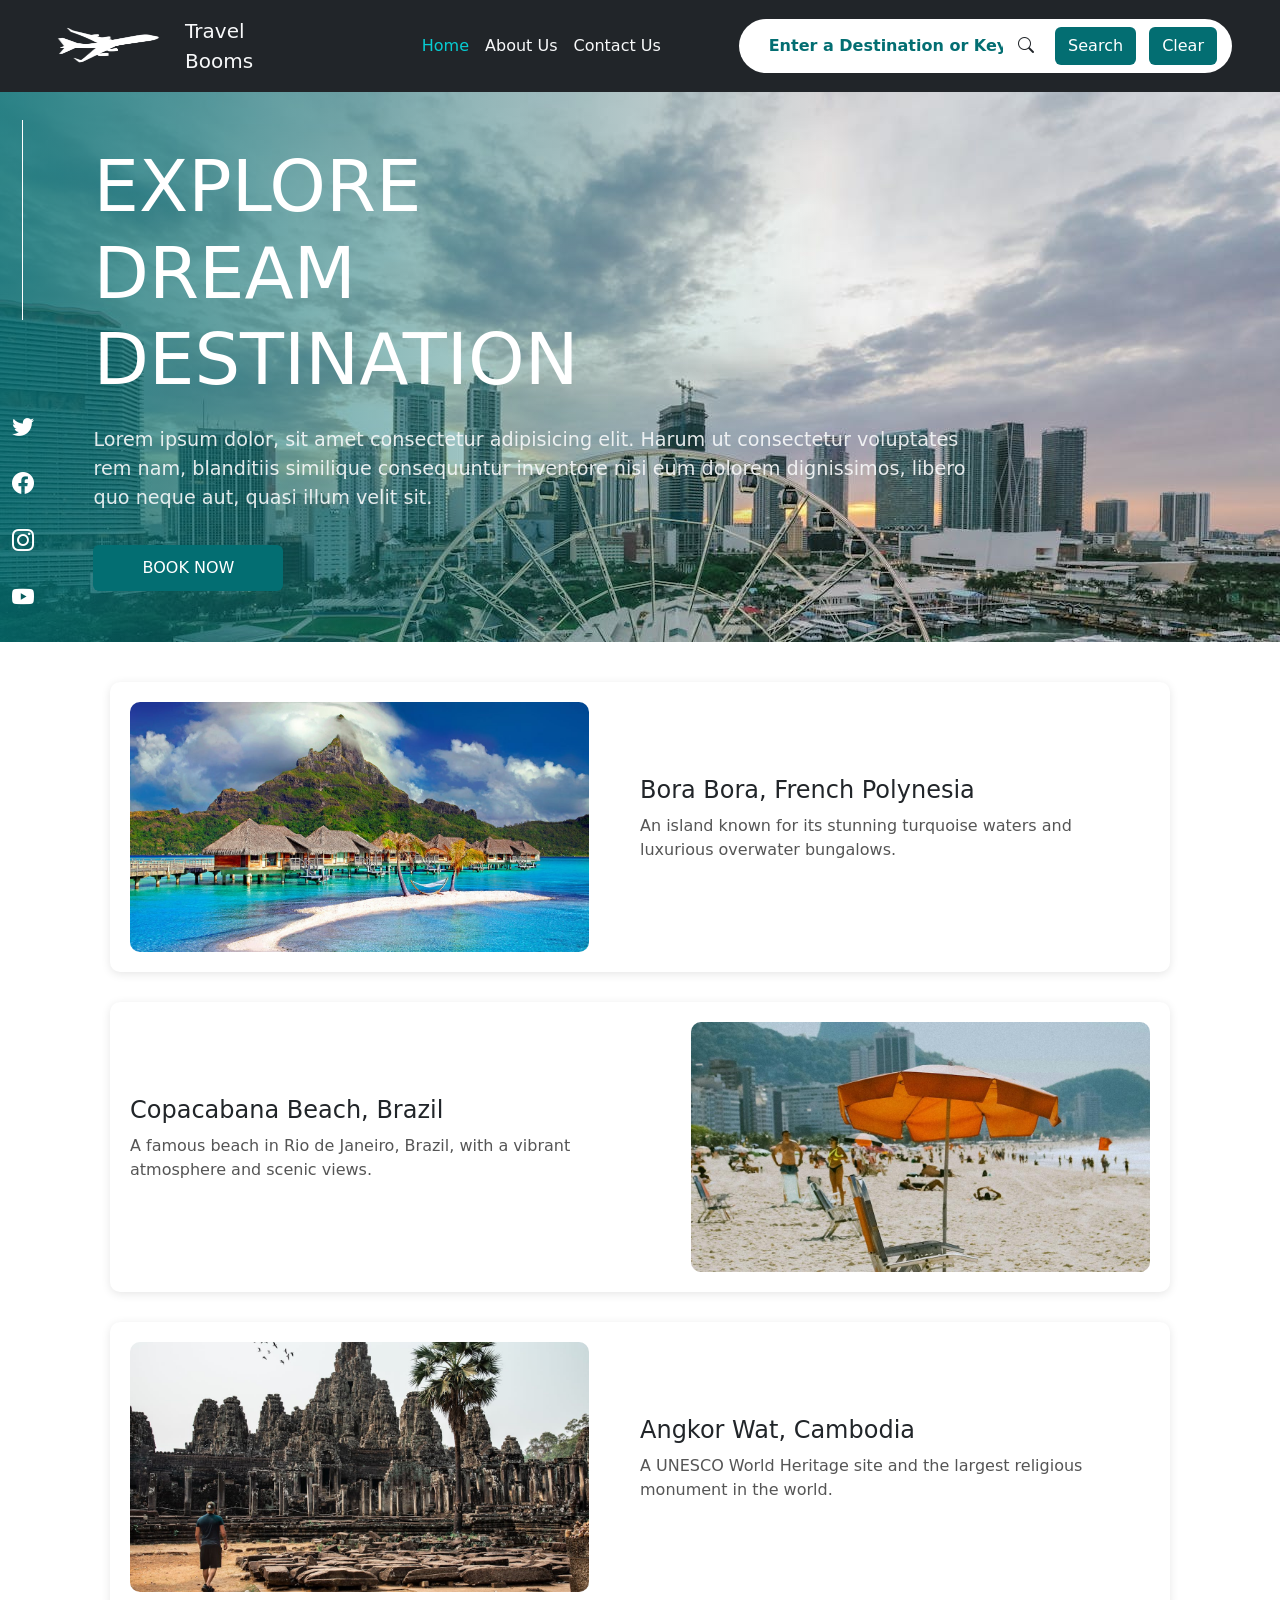
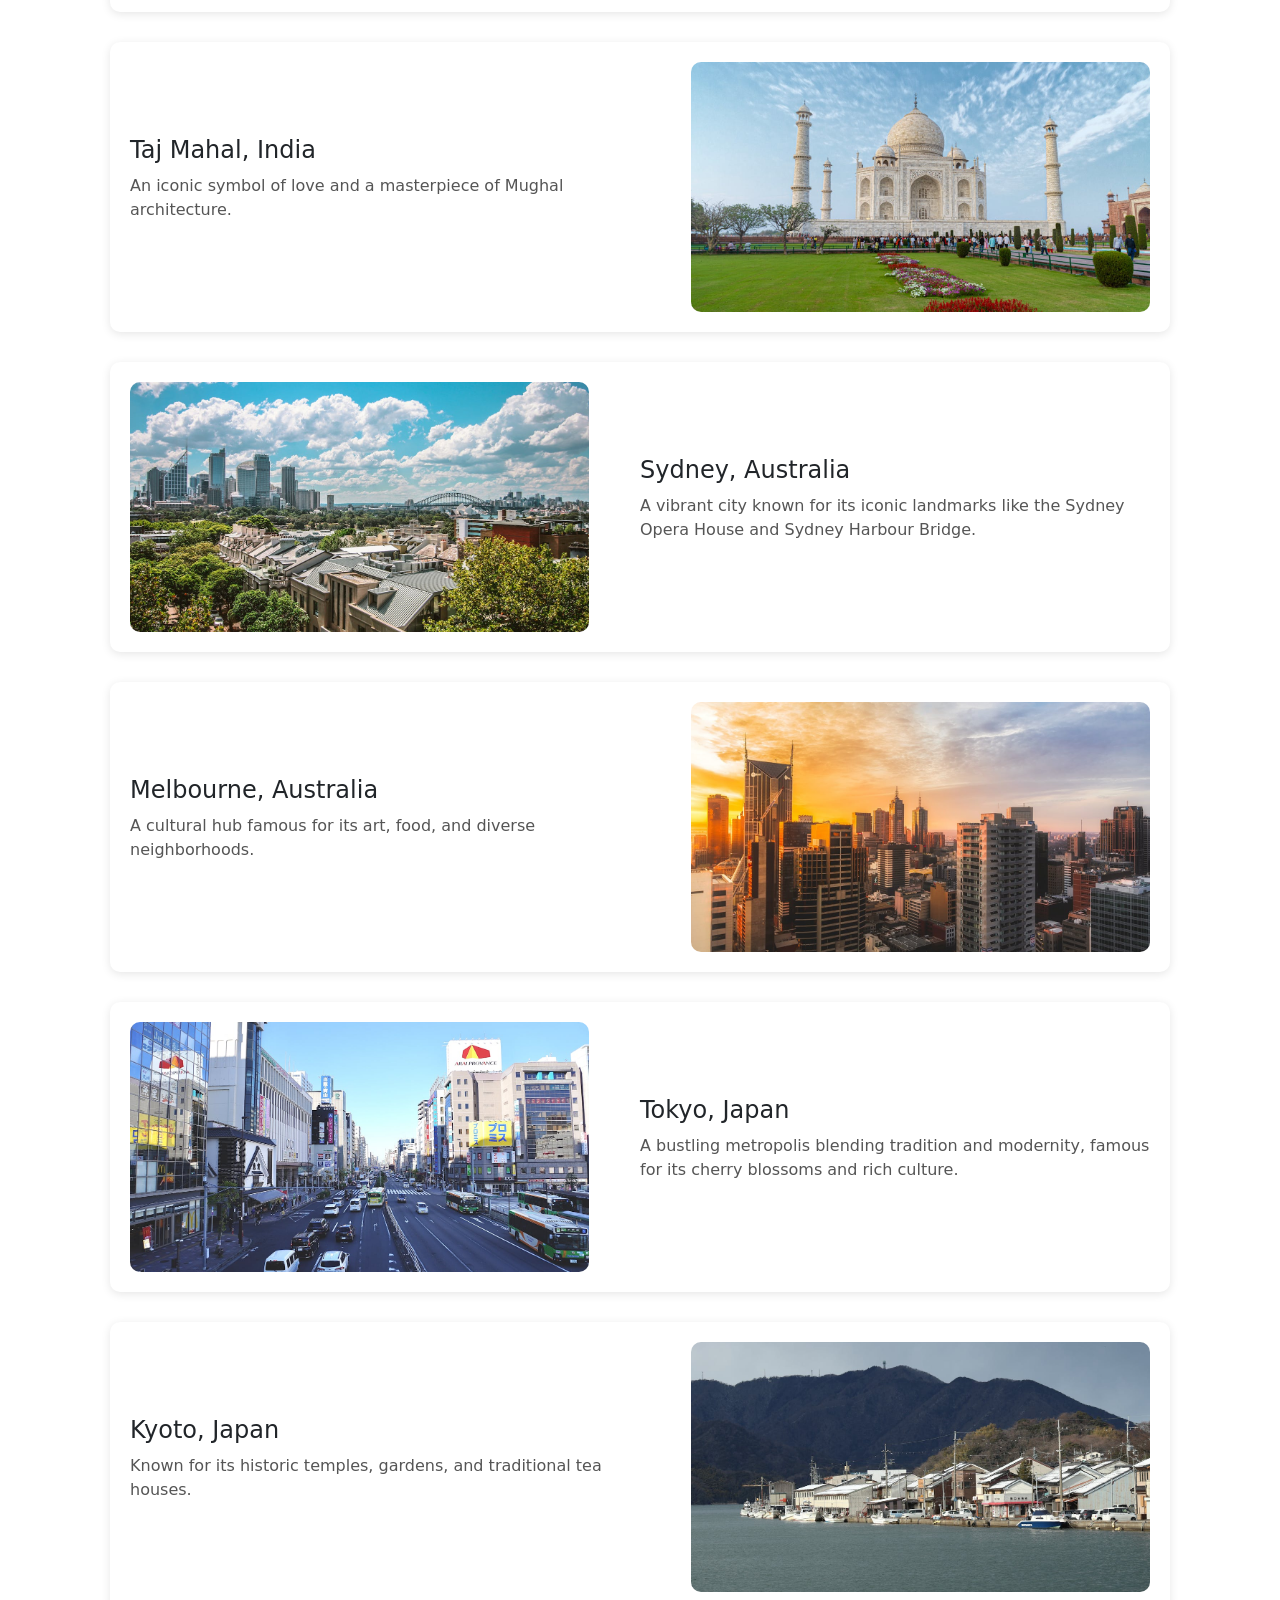
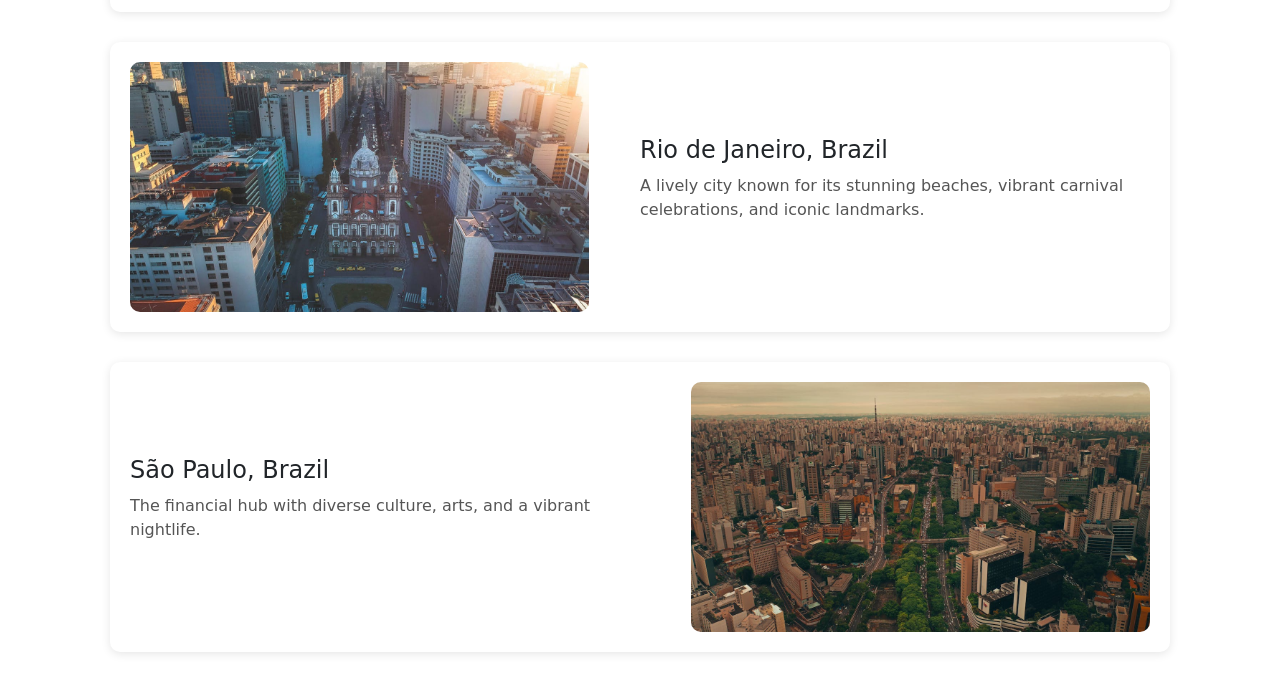
<file: index.html>
<!DOCTYPE html>
<html lang="en">
<head>
    <meta charset="UTF-8">
    <meta name="viewport" content="width=device-width, initial-scale=1.0">
    <title>Travel Blooms</title>
    <link href="https://cdn.jsdelivr.net/npm/bootstrap@5.3.3/dist/css/bootstrap.min.css" rel="stylesheet" integrity="sha384-QWTKZyjpPEjISv5WaRU9OFeRpok6YctnYmDr5pNlyT2bRjXh0JMhjY6hW+ALEwIH" crossorigin="anonymous">
    <link rel="stylesheet" href="https://cdn.jsdelivr.net/npm/bootstrap-icons@1.11.3/font/bootstrap-icons.min.css">
    <link rel="stylesheet" href="assets/styles.css">
</head>
<body>
    <header class="text-bg-dark py-3 mb-0">
        <div class="container_fluid px-5 d-flex flex-wrap align-items-center justify-content-center justify-content-md-between">
            <div class="col-md-3 mb-2 mb-md-0">
              <a href="/" class="d-inline-flex gap-3 align-items-center link-body-emphasis text-decoration-none">
                <img src="./assets/images/site_logo.png" height="45" alt="Site Logo">
                <p class="fs-5 text-light mb-0">Travel Booms</p>
              </a>
            </div>
      
            <ul class="nav col-12 col-md-auto mb-2 justify-content-center mb-md-0">
              <li><a href="/" class="nav-link px-2 text-light active">Home</a></li>
              <li><a href="/about.html" class="nav-link px-2 text-light">About Us</a></li>
              <li><a href="/contact.html" class="nav-link px-2 text-light">Contact Us</a></li>
            </ul>
      
            <div class="col-md-5 text-end">
                <div class="search-container">
                    <div class="search d-flex gap-3 align-items-center justify-content-between">
                        <div class="search_input_div d-flex gap-2 align-items-center flex-fill">
                            <div id="tagsContainer" class="tags-container flex-fill">

                                <input type="text" id="searchInputHomePage" class="searchInput flex-fill" placeholder="Enter a Destination or Keyword" id="searchInput">
                                <i class="bi bi-search text-dark"></i>
                            </div>
                        </div>
                        <div class="search_buttons">
                            <button type="button" class="btn me-2">Search</button>
                            <button type="button" class="btn">Clear</button>
                        </div>
                    </div>
                    <div id="dropdownResults" class="dropdown-menu"></div>
                </div>
            </div>
        </div>
    </header>
    <main>
        <section id="main-section">
            <div class="main-section-wrapper">
                <div class="d-flex align-items-center gap-5">
                    <div class="socials">
                        <div class="line">
                            <!-- <hr> -->
                        </div>
                        <div class="icons d-flex flex-column gap-4">
                            <i class="bi bi-twitter"></i>
                            <i class="bi bi-facebook"></i>
                            <i class="bi bi-instagram"></i>
                            <i class="bi bi-youtube"></i>
                        </div>
                    </div>
                    <div class="content flex-fill">
                        <div class="d-flex gap-3 flex-column">
                            <h1>Explore Dream Destination</h1>
                            <p class="text-light w-75">Lorem ipsum dolor, sit amet consectetur adipisicing elit. Harum ut consectetur voluptates rem nam, blanditiis similique consequuntur inventore nisi eum dolorem dignissimos, libero quo neque aut, quasi illum velit sit.</p>
                            <button class="btn hero-button">Book Now</button>
                        </div>
                    </div>
                </div>
            </div>
        </section>
        <section id="posts">
            <div class="container">

            </div>
        </section>
    </main>

    <script src="https://cdn.jsdelivr.net/npm/bootstrap@5.3.3/dist/js/bootstrap.bundle.min.js" integrity="sha384-YvpcrYf0tY3lHB60NNkmXc5s9fDVZLESaAA55NDzOxhy9GkcIdslK1eN7N6jIeHz" crossorigin="anonymous"></script>
    <script src="./travel_recommendation.js"></script>
</body>
</html>
</file>
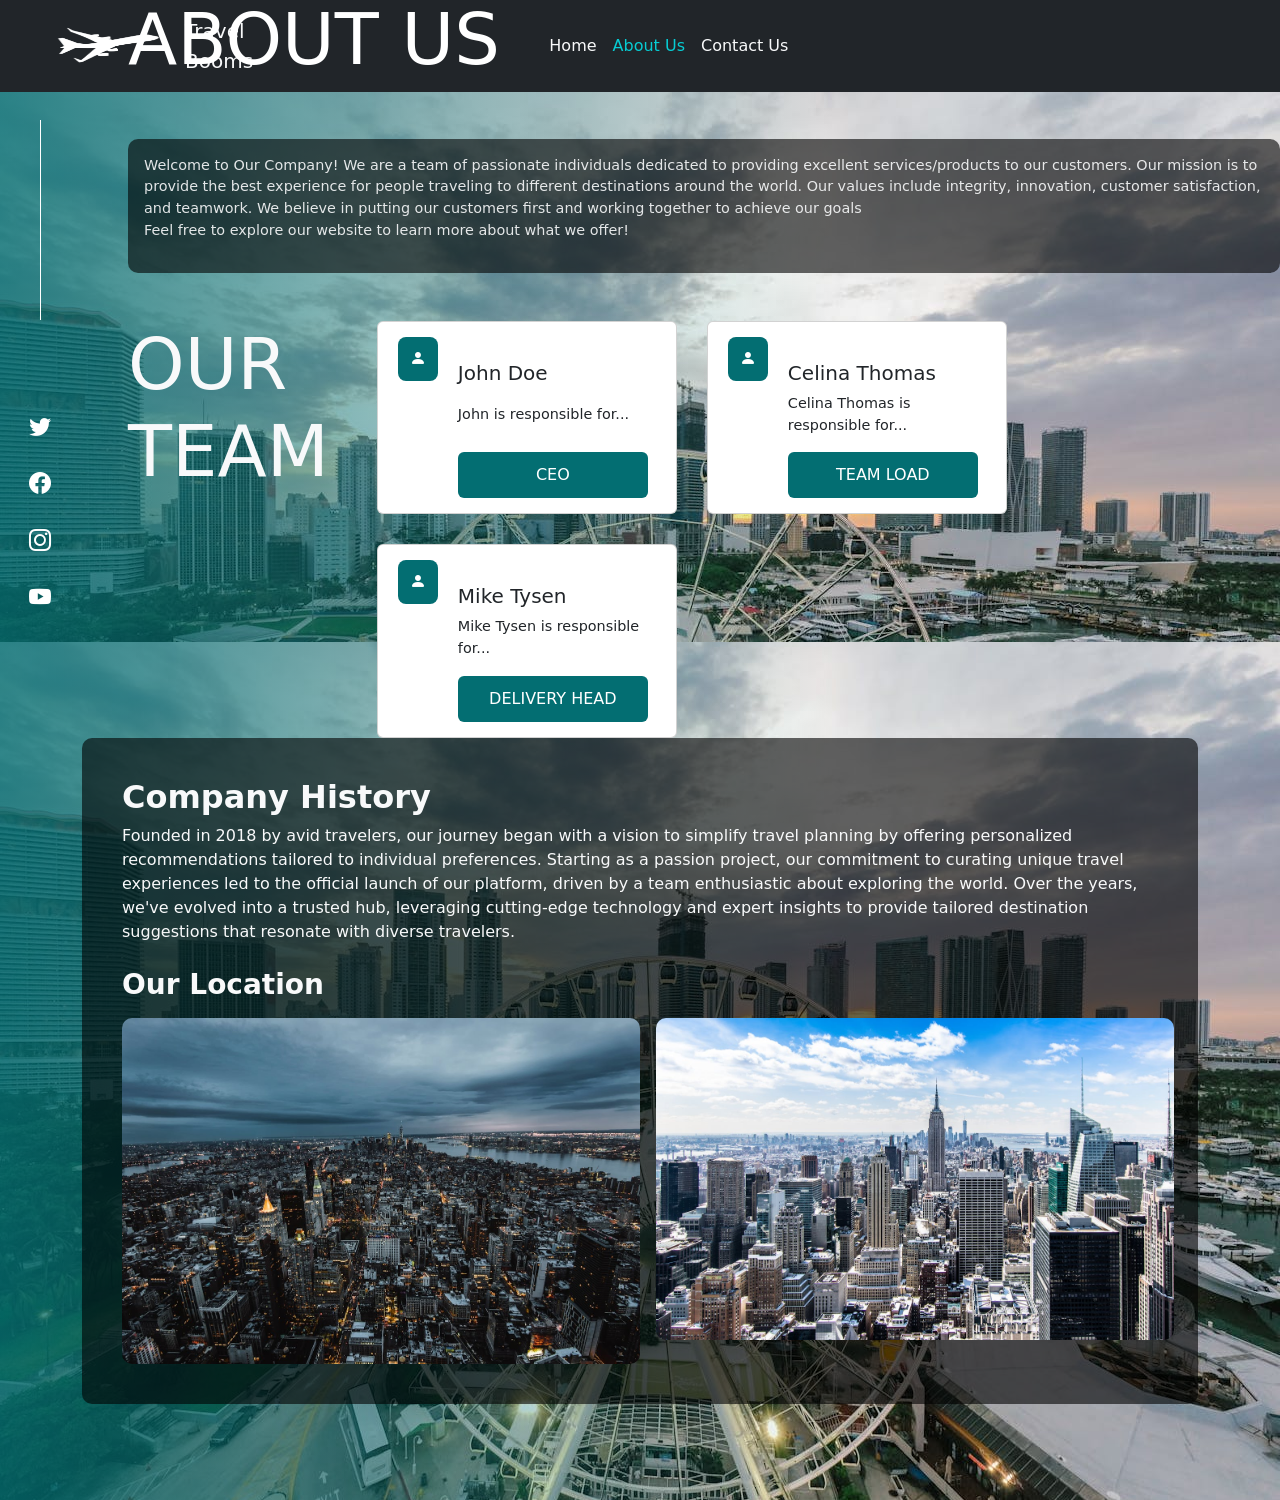
<file: about.html>
<!DOCTYPE html>
<html lang="en">
<head>
    <meta charset="UTF-8">
    <meta name="viewport" content="width=device-width, initial-scale=1.0">
    <title>Travel Blooms</title>
    <link href="https://cdn.jsdelivr.net/npm/bootstrap@5.3.3/dist/css/bootstrap.min.css" rel="stylesheet" integrity="sha384-QWTKZyjpPEjISv5WaRU9OFeRpok6YctnYmDr5pNlyT2bRjXh0JMhjY6hW+ALEwIH" crossorigin="anonymous">
    <link rel="stylesheet" href="https://cdn.jsdelivr.net/npm/bootstrap-icons@1.11.3/font/bootstrap-icons.min.css">
    <link rel="stylesheet" href="/assets/styles.css">
</head>
<body>
    <header class="text-bg-dark py-3 mb-0">
        <div class="container_fluid px-5 d-flex flex-wrap align-items-center justify-content-center justify-content-md-between">
            <div class="col-md-5 mb-2 mb-md-0">
              <a href="/" class="d-inline-flex gap-3 align-items-center link-body-emphasis text-decoration-none">
                <img src="./assets/images/site_logo.png" height="45" alt="Site Logo">
                <p class="fs-5 text-light mb-0">Travel Booms</p>
              </a>
            </div>
      
            <ul class="nav flex-fill mb-2 justify-content-start mb-md-0">
              <li><a href="/" class="nav-link px-2 text-light">Home</a></li>
              <li><a href="/about.html" class="nav-link px-2 active text-light">About Us</a></li>
              <li><a href="/contact.html" class="nav-link px-2 text-light">Contact Us</a></li>
            </ul>
      
            
        </div>
    </header>
    <main>
        <section id="main-section" class="about_page">
            <div class="main-section-wrapper">
                <div class="d-flex align-items-center gap-5">
                    <div class="socials">
                        <div class="line">
                            <!-- <hr> -->
                        </div>
                        <div class="icons d-flex flex-column gap-4">
                            <i class="bi bi-twitter"></i>
                            <i class="bi bi-facebook"></i>
                            <i class="bi bi-instagram"></i>
                            <i class="bi bi-youtube"></i>
                        </div>
                    </div>
                    <div class="content">
                        <div class="d-flex gap-5 flex-column">
                            <h1>About Us</h1>
                            <div class="overlay p-3">
                                <p class="text-light">Welcome to Our Company! We are a team of passionate individuals dedicated to providing excellent services/products to our customers. Our mission is to provide the best experience for people traveling to different destinations around the world. 
                                    Our values include integrity, innovation, customer satisfaction, and teamwork. We believe in putting our customers first and working together to achieve our goals 
                                    <br>Feel free to explore our website to learn more about what we offer!</p>
                            </div>
                            <div class="our_team d-flex justify-content-between gap-5">
                                <div class="section_title">
                                    <h2 class="text-light text-uppercase">Our <br>Team</h2>
                                </div>
                                <div class="cards">
                                    <div class="card">
                                        <div class="photo">
                                            <div class="photo-wrapper">
                                                <i class="bi bi-person-fill"></i>
                                            </div>
                                        </div>
                                        <div class="info">
                                            <h3 class="fs-5 mt-4">John Doe</h3>
                                            <p class="">John is responsible for...</p>
                                            <button class="btn">CEO</button>
                                        </div>
                                    </div>
                                    <div class="card">
                                        <div class="photo">
                                            <div class="photo-wrapper">
                                                <i class="bi bi-person-fill"></i>
                                            </div>
                                        </div>
                                        <div class="info">
                                            <h3 class="fs-5 mt-4">Celina Thomas</h3>
                                            <p class="">Celina Thomas is responsible for...</p>
                                            <button class="btn">Team Load</button>
                                        </div>
                                    </div>
                                    <div class="card">
                                        <div class="photo">
                                            <div class="photo-wrapper">
                                                <i class="bi bi-person-fill"></i>
                                            </div>
                                        </div>
                                        <div class="info">
                                            <h3 class="fs-5 mt-4">Mike Tysen</h3>
                                            <p class="">Mike Tysen is responsible for...</p>
                                            <button class="btn">Delivery Head</button>
                                        </div>
                                    </div>
                                    
                                </div>
                            </div>
                        </div>
                    </div>
                </div>
            </div>
        </section>
        <section id="about-section">
            <div class="main-section-wrapper">
                <div class="container my-5 py-5">
                    <div class="overlay p-40 text-center text-md-start">
                        <h2 class="fw-bold text-light">Company History</h2>
                        <p class="text-light">
                            Founded in 2018 by avid travelers, our journey began with a vision to simplify travel planning by offering personalized recommendations tailored to individual preferences. Starting as a passion project, our commitment to curating unique travel experiences led to the official launch of our platform, driven by a team enthusiastic about exploring the world. Over the years, we've evolved into a trusted hub, leveraging cutting-edge technology and expert insights to provide tailored destination suggestions that resonate with diverse travelers.
                        </p>
                        <h3 class="fw-bold text-light mt-4">Our Location</h3>
                        <div class="d-flex gap-3 mt-3">
                            <div class="col-md-6 img-container">
                                <img src="./assets/images/city 1.jpg" alt="New York">
                            </div>
                            <div class="col-md-6 img-container">
                                <img src="./assets/images/city 2.jpg" alt="Toronto">
                            </div>
                        </div>
                    </div>
                </div>
            </div>
        </section>
    </main>


    <script src="https://cdn.jsdelivr.net/npm/bootstrap@5.3.3/dist/js/bootstrap.bundle.min.js" integrity="sha384-YvpcrYf0tY3lHB60NNkmXc5s9fDVZLESaAA55NDzOxhy9GkcIdslK1eN7N6jIeHz" crossorigin="anonymous"></script>
</body>
</html>
</file>
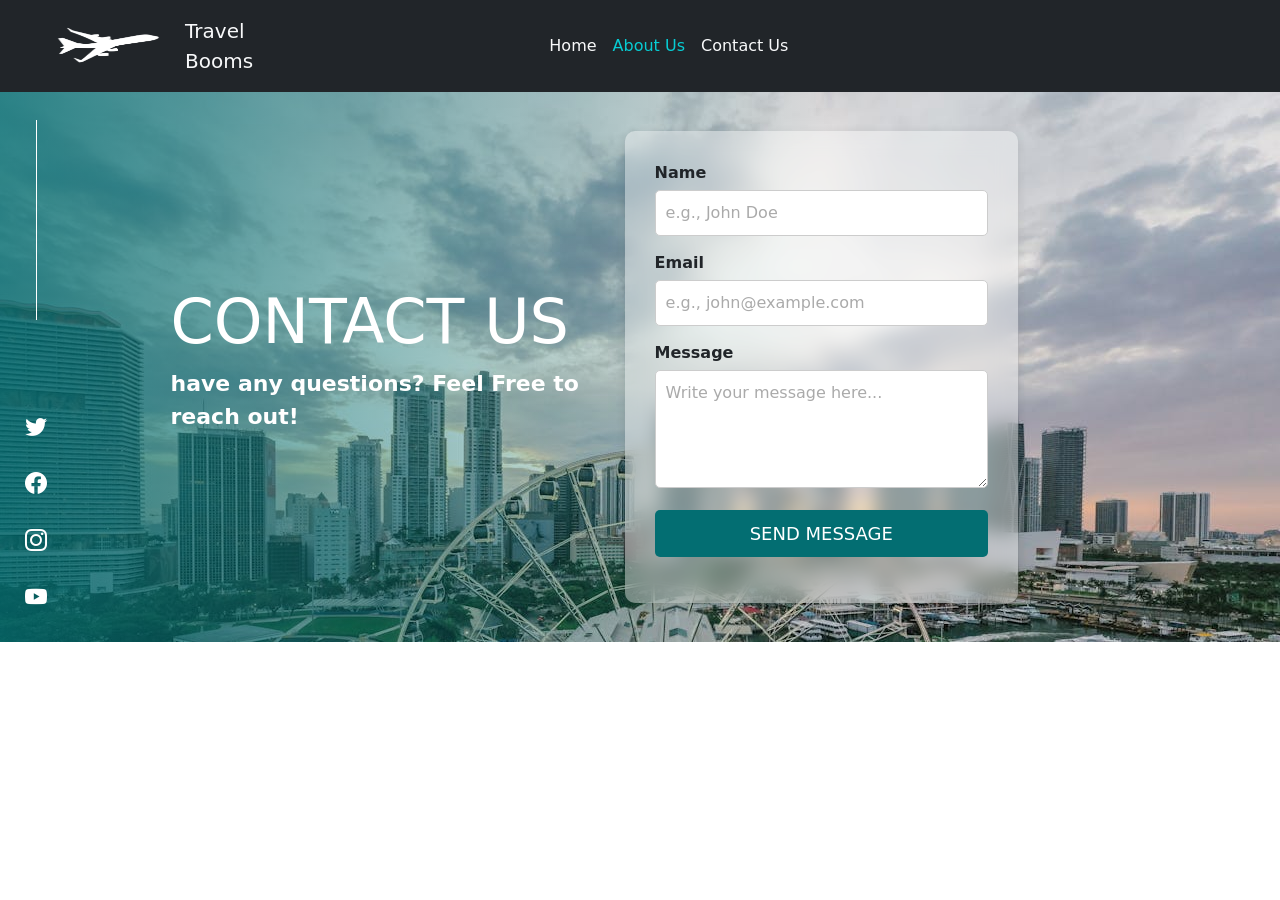
<file: contact.html>
<!DOCTYPE html>
<html lang="en">
<head>
    <meta charset="UTF-8">
    <meta name="viewport" content="width=device-width, initial-scale=1.0">
    <title>Travel Blooms</title>
    <link href="https://cdn.jsdelivr.net/npm/bootstrap@5.3.3/dist/css/bootstrap.min.css" rel="stylesheet" integrity="sha384-QWTKZyjpPEjISv5WaRU9OFeRpok6YctnYmDr5pNlyT2bRjXh0JMhjY6hW+ALEwIH" crossorigin="anonymous">
    <link rel="stylesheet" href="https://cdn.jsdelivr.net/npm/bootstrap-icons@1.11.3/font/bootstrap-icons.min.css">
    <link rel="stylesheet" href="/assets/styles.css">
    <style>
        /* Hero Section Styles */
        .content {
            width: 100%;
        }
        .hero {
            display: flex;
            align-items: center;
            justify-content: space-between;
            padding: 50px;
            /* background: #f9f9f9; */
            min-height: 60vh;
        }

        .hero-text {
            width: 75%;
            font-size: 32px;
            color: #fff;
            font-weight: bold;
        }
        .hero-text h1 {
            font-size: 62px !important;
            width: 100% !important;
        }
        .hero-text p {
            font-size: 22px !important;
        }

        .hero-form {
            width: 100%;
        }

        .hero-form form {
            width: 65%;
            background: rgba(255, 255, 255, 0.4);
            backdrop-filter: blur(10px);
            padding: 30px;
            border-radius: 10px;
            box-shadow: 0px 2px 10px rgba(0, 0, 0, 0.1);
        }

        .form-group {
            margin-bottom: 15px;
        }

        label {
            display: block;
            font-weight: bold;
            margin-bottom: 5px;
        }

        input, textarea {
            width: 100%;
            padding: 10px;
            border: 1px solid #ccc;
            border-radius: 5px;
            font-size: 16px;
        }

        input::placeholder, textarea::placeholder {
            color: #aaa;
        }

        button {
            width: 100% !important;
            padding: 12px;
            background: #007bff;
            color: white;
            border: none;
            border-radius: 5px;
            font-size: 18px;
            cursor: pointer;
            transition: 0.3s;
        }

        button:hover {
            background: #0056b3;
        }

        .message {
            margin-top: 10px;
            font-weight: bold;
        }

        .success {
            color: green;
        }

        .error {
            color: red;
        }
    </style>
</head>
<body>
    <header class="text-bg-dark py-3 mb-0">
        <div class="container_fluid px-5 d-flex flex-wrap align-items-center justify-content-center justify-content-md-between">
            <div class="col-md-5 mb-2 mb-md-0">
              <a href="/" class="d-inline-flex gap-3 align-items-center link-body-emphasis text-decoration-none">
                <img src="./assets/images/site_logo.png" height="45" alt="Site Logo">
                <p class="fs-5 text-light mb-0">Travel Booms</p>
              </a>
            </div>
      
            <ul class="nav flex-fill mb-2 justify-content-start mb-md-0">
              <li><a href="/" class="nav-link px-2 text-light">Home</a></li>
              <li><a href="/about.html" class="nav-link px-2 active text-light">About Us</a></li>
              <li><a href="/contact.html" class="nav-link px-2 text-light">Contact Us</a></li>
            </ul>
      
            
        </div>
    </header>
    <main>
        <section id="main-section" class="contact_page">
            <div class="main-section-wrapper">
                <div class="d-flex align-items-center gap-5 flex-fill">
                    <div class="socials">
                        <div class="line">
                            <!-- <hr> -->
                        </div>
                        <div class="icons d-flex flex-column gap-4">
                            <i class="bi bi-twitter"></i>
                            <i class="bi bi-facebook"></i>
                            <i class="bi bi-instagram"></i>
                            <i class="bi bi-youtube"></i>
                        </div>
                    </div>
                    <div class="content">
                        <div class="hero">
                            <div class="hero-text">
                                <h1>Contact Us</h1>
                                <p>have any questions? Feel Free to reach out!</p>
                            </div>
                            <div class="hero-form flex-fill">
                                <form id="contactForm">
                                    <div class="form-group">
                                        <label for="name">Name</label>
                                        <input type="text" id="name" placeholder="e.g., John Doe">
                                    </div>
                    
                                    <div class="form-group">
                                        <label for="email">Email</label>
                                        <input type="email" id="email" placeholder="e.g., john@example.com">
                                    </div>
                    
                                    <div class="form-group">
                                        <label for="message">Message</label>
                                        <textarea id="message" rows="4" placeholder="Write your message here..."></textarea>
                                    </div>

                                    <div class="submitButton w-100">
                                        <button type="submit">Send Message</button>
                                    </div>
                    
                                    <p class="message" id="formMessage"></p>
                                </form>
                            </div>
                        </div>
                    </div>
                </div>
            </div>
        </section>
    </main>


    <script src="https://cdn.jsdelivr.net/npm/bootstrap@5.3.3/dist/js/bootstrap.bundle.min.js" integrity="sha384-YvpcrYf0tY3lHB60NNkmXc5s9fDVZLESaAA55NDzOxhy9GkcIdslK1eN7N6jIeHz" crossorigin="anonymous"></script>
    <script>
        document.getElementById("contactForm").addEventListener("submit", function(event) {
            event.preventDefault(); // Prevent form submission

            let name = document.getElementById("name").value.trim();
            let email = document.getElementById("email").value.trim();
            let message = document.getElementById("message").value.trim();
            let messageBox = document.getElementById("formMessage");

            messageBox.textContent = "";
            messageBox.classList.remove("error", "success");

            let errors = [];

            // Validate Name
            if (name === "") {
                errors.push("Name is required.");
            }

            // Validate Email
            if (email === "") {
                errors.push("Email is required.");
            } else if (!/\S+@\S+\.\S+/.test(email)) {
                errors.push("Invalid email format.");
            }

            // Validate Message
            if (message === "") {
                errors.push("Message cannot be empty.");
            }

            if (errors.length > 0) {
                console.error("Form Errors:", errors);
                messageBox.textContent = errors.join(" ");
                messageBox.classList.add("error");
            } else {
                console.log("Form submitted successfully!");
                messageBox.textContent = "Thank you for contacting us! We'll get in touch with you as soon as possible.";
                messageBox.classList.add("success");

                // Optionally, clear the form fields
                document.getElementById("contactForm").reset();
            }
        });
    </script>
</body>
</html>
</file>
<file: assets/styles.css>
:root {
    --primary-bg-color: #036e72;
    --accent-color: #07ccd3;
    --light-color-for-text: #fff;
}
img {
    width: 100%;
}
.bd-placeholder-img {
    font-size: 1.125rem;
    text-anchor: middle;
    -webkit-user-select: none;
    -moz-user-select: none;
    user-select: none;
}

@media (min-width: 768px) {
    .bd-placeholder-img-lg {
        font-size: 3.5rem;
    }
}

.b-example-divider {
    width: 100%;
    height: 3rem;
    background-color: rgba(0, 0, 0, .1);
    border: solid rgba(0, 0, 0, .15);
    border-width: 1px 0;
    box-shadow: inset 0 .5em 1.5em rgba(0, 0, 0, .1), inset 0 .125em .5em rgba(0, 0, 0, .15);
}

.b-example-vr {
    flex-shrink: 0;
    width: 1.5rem;
    height: 100vh;
}

.bi {
    vertical-align: -.125em;
    fill: currentColor;
}

.nav-scroller {
    position: relative;
    z-index: 2;
    height: 2.75rem;
    overflow-y: hidden;
}

.nav-scroller .nav {
    display: flex;
    flex-wrap: nowrap;
    padding-bottom: 1rem;
    margin-top: -1px;
    overflow-x: auto;
    text-align: center;
    white-space: nowrap;
    -webkit-overflow-scrolling: touch;
}

.btn-bd-primary {
    --bd-violet-bg: #712cf9;
    --bd-violet-rgb: 112.520718, 44.062154, 249.437846;

    --bs-btn-font-weight: 600;
    --bs-btn-color: var(--bs-white);
    --bs-btn-bg: var(--bd-violet-bg);
    --bs-btn-border-color: var(--bd-violet-bg);
    --bs-btn-hover-color: var(--bs-white);
    --bs-btn-hover-bg: #6528e0;
    --bs-btn-hover-border-color: #6528e0;
    --bs-btn-focus-shadow-rgb: var(--bd-violet-rgb);
    --bs-btn-active-color: var(--bs-btn-hover-color);
    --bs-btn-active-bg: #5a23c8;
    --bs-btn-active-border-color: #5a23c8;
}

.bd-mode-toggle {
    z-index: 1500;
}

.bd-mode-toggle .dropdown-menu .active .bi {
    display: block !important;
}


header .search {
    background-color: #fff;
    border-radius: 30px;
    padding: 5px 15px;
    display: flex;
    align-items: center;
}

header .search input {
    border: none;
    padding: 5px 10px;
    color: var(--primary-bg-color);
    font-size: 16px;
}
header .search input::placeholder {
    color: var(--primary-bg-color);
    font-weight: bold;
}
header .search input:focus-visible {
    border: none;
    outline: 0;
}
.search_buttons button {
    background-color: var(--primary-bg-color);
    color: var(--light-color-for-text);
}
header li a.active {
    color: var(--accent-color) !important;
}

#main-section {
    background: url("./images/bg-image.jpg") 0px 0px no-repeat;
    background-size: cover;
    min-height: 550px;
    height: 550px;
    /* height: calc(100vh - 83px); */
}
#about-section {
    background: url("./images/bg-image.jpg") 0px 0px no-repeat;
    background-size: cover;
    background-position: center left;
}
.main-section-wrapper {
    background: rgb(3,110,114);
    background: linear-gradient(90deg, rgba(3,110,114,.8) 0%, rgba(252,176,69,0) 65%);
    height: 100%;
    display: flex;
    align-items: center;

}
.socials {
    width: 80px;
    display: flex;
    flex-direction: column;
    justify-content: center;
    align-items: center;
    gap: 90px;
}
.socials i {
    color: var(--light-color-for-text);
    font-size: 22px;
}
.socials .line {
    background-color: var(--light-color-for-text);
    height: 200px;
    width: 1px;
}
.main-section-wrapper .content h1 {
    font-size: 4.5rem;
    color: #fff;
    width: 50%;
    text-transform: uppercase;
}
.main-section-wrapper .content p.text-light {
    font-size: 1.2rem;
    opacity: 0.9;
    /* width: 20%; */
}
.main-section-wrapper .content button {
    width: 190px;
    background-color: var(--primary-bg-color);
    color: var(--light-color-for-text);
    text-transform: uppercase;
    padding-block: 10px;
    font-size: bolder;
}

p.with-background {
    background: rgba(0, 0, 0, 0.3);
}
.about_page .main-section-wrapper .content p {
    font-size: 0.9rem;
}
.cards {
    width: 80%;
    display: grid;
    grid-template-columns: repeat(auto-fill, 300px);
    gap: 30px;
}
.cards .card {
    padding: 15px 20px;
    display: grid;
    grid-template-columns: 60px 1fr;
}
.cards .card .photo .photo-wrapper {
    background-color: var(--primary-bg-color);
    display: flex;
    width: 40px;
    justify-content: center;
    align-items: center;
    padding-block: 10px;
    border-radius: 8px;
}
.cards .card .photo .photo-wrapper i {
    color: var(--light-color-for-text);
}
.about_page .content {
    width: 90%;
}

.info {
    display: flex;
    flex-direction: column;
    justify-content: space-between;
}
.our_team .section_title h2 {
    font-size: 4.5rem;
}
.overlay {
    background: rgba(0, 0, 0, 0.6);
    border-radius: 10px;
}
.p-40 {
    padding: 40px;
}
.overlay img {
    border-radius: 10px;
}




.search-container {
    position: relative;
    width: 100%;
}

.tags-container {
    display: flex;
    flex-wrap: wrap;
    gap: 5px;
    padding: 5px;
    min-height: 40px;
    /* border: 1px solid #ccc;
    border-radius: 5px; */
    align-items: center;
    cursor: text;
}

.tag {
    background: #007bff;
    color: white;
    padding: 5px 10px;
    border-radius: 5px;
    font-size: 14px;
    display: flex;
    align-items: center;
}

.tag .remove-tag {
    margin-left: 8px;
    cursor: pointer;
    font-weight: bold;
}

.dropdown-menu {
    width: 100%;
    max-height: 530px;
    overflow-y: auto;
}
.dropdown-menu::-webkit-scrollbar {
    display: none;
}


#dropdownResults {
    margin-top: 20px;
    padding: 0;
    background: transparent;
}

.city-card {
    display: flex;
    flex-direction: column;
    justify-content: center;
    /* align-items: center; */
    gap: 15px;
    border: 1px solid #ddd;
    border-radius: 10px;
    /* padding: 15px; */
    margin-bottom: 20px;
    background: white;
    box-shadow: 2px 2px 10px rgba(0, 0, 0, 0.1);
}

.city-card img {
    width: 100%;
    height: 280px;
    border-radius: 8px 8px 0px 0px;
    object-fit: cover;
}

.city-info {
    flex: 1;
    padding: 15px;
}

.city-info h5 {
    margin: 0;
    font-size: 18px;
    font-weight: bold;
}

.city-info p {
    margin: 5px 0;
    font-size: 14px;
    color: #555;
}




#posts .container {
    display: flex;
    flex-direction: column;
    gap: 30px;
    padding: 40px;
  }
  
  .post-section {
    display: flex;
    align-items: center;
    justify-content: space-between;
    gap: 20px;
    padding: 20px;
    background: #fff;
    border-radius: 10px;
    box-shadow: 0 2px 10px rgba(0, 0, 0, 0.1);
  }
  
  .post-image {
    width: 45%;
  }
  
  .post-image img {
    width: 100%;
    height: 250px;
    object-fit: cover;
    border-radius: 10px;
  }
  
  .post-info {
    width: 50%;
  }
  
  .post-info h3 {
    font-size: 24px;
    margin-bottom: 10px;
  }
  
  .post-info p {
    font-size: 16px;
    color: #555;
    line-height: 1.5;
  }
  
  /* Alternate post layout */
  .post-section:nth-child(even) {
    flex-direction: row-reverse;
  }
</file>
